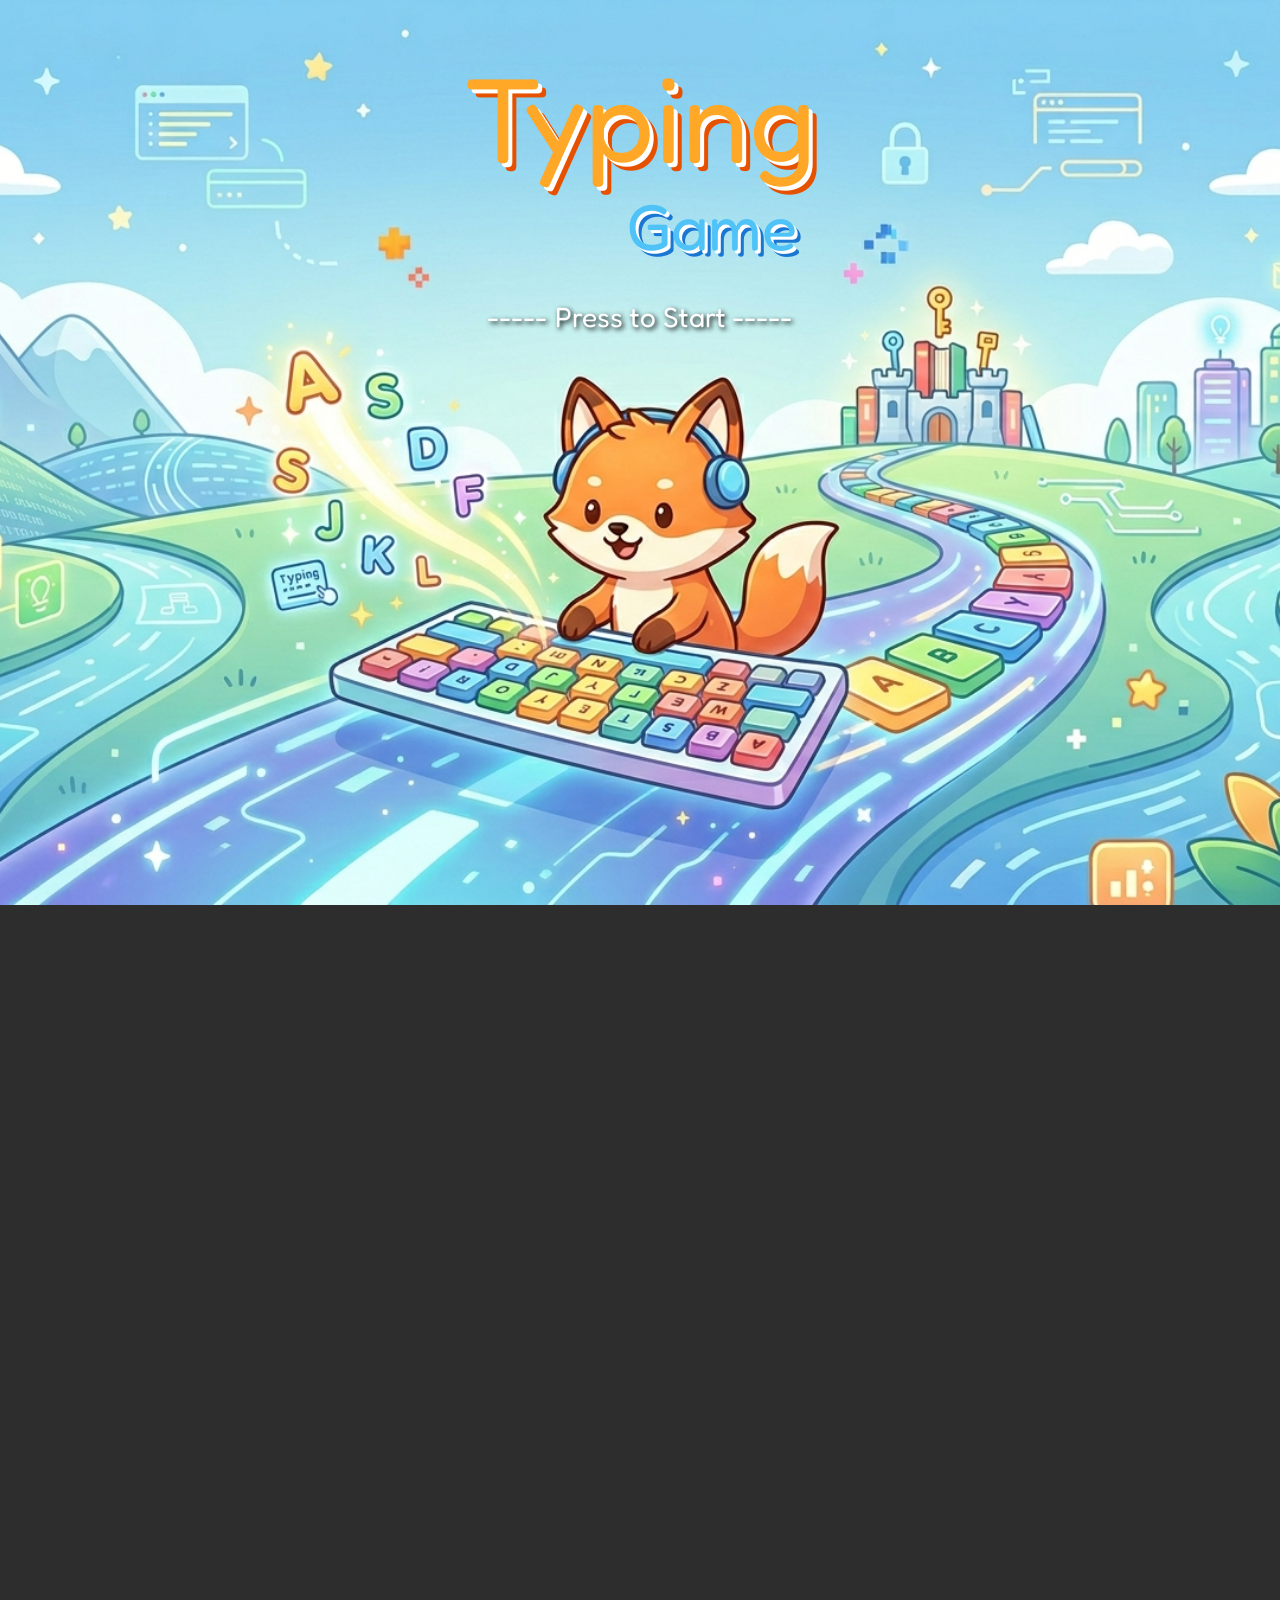
<file: index.html>
<!doctype html>
<html lang="en">
  <head>
    <meta charset="UTF-8" />
    <meta name="viewport" content="width=device-width, initial-scale=1.0" />
    <link
      href="https://fonts.googleapis.com/css2?family=Fredoka+One&display=swap"
      rel="stylesheet"
    />
    <link
      href="https://fonts.googleapis.com/css2?family=JetBrains+Mono&display=swap"
      rel="stylesheet"
    />
    <link
      href="https://fonts.googleapis.com/css2?family=Press+Start+2P&display=swap"
      rel="stylesheet"
    />
    <link
      href="https://fonts.googleapis.com/css2?family=Poppins:wght@400;600&display=swap"
      rel="stylesheet"
    />
    <link rel="stylesheet" href="typing_style.css" />
    <title>Typing Game</title>
  </head>
  <body>
    <div id="startScreen">
      <div class="title-wrapper">
        <div class="subtitle">Game</div>
        <div class="title">Typing</div>
      </div>
      <p id="PressStart">----- Press to Start -----</p>
    </div>
    <div id="gameScreen">
      <div class="card">
        <h1>Typing Game</h1>
        <p>🏆 High Score : <span id="highScore">0</span></p>
        <div id="timeBarContainer">
          <div id="timeBar"></div>
        </div>
        <div class="stats">
          <p>Score : <span id="score">0</span></p>
          <p>Time left : <span id="time">60</span></p>
        </div>
        <div>
          <p
            style="
              color: #00ffea;
              text-shadow: 0 0 5px #00ffea;
              font-size: 2rem;
              margin: 15px;
            "
          >
            <span id="combo">0</span>x
          </p>
        </div>
        <div id="word"></div>
        <input
          type="text"
          id="input"
          placeholder="Type the word here..."
          disabled
        />
      </div>
    </div>
    <script src="typing_sounds.js"></script>
    <!-- <script src="words.json"></script> -->
    <script src="typing_script.js"></script>
  </body>
</html>
</file>
<file: typing_style.css>
body {
  font-family: Arial, sans-serif;
  background-color: #2d2d2d;
  color: #fff;
  display: flex;
  flex-direction: column;
  align-items: center;
  justify-content: center;
  height: 100vh;
  margin: 0;
  overflow: hidden;
}
#startScreen {
  position: absolute;
  background-image: url("assets/cover_game.png");
  background-size: cover;
  background-position: center;

  display: flex;
  flex-direction: column;
  align-items: center;
  justify-content: flex-start;
  padding-top: 10px;

  height: 100vh;
  width: 100%;
  transition: transform 0.7s ease-in-out;
}
#startScreen.hide {
  transform: translateY(-100%); /* 🔥 เลื่อนขึ้น */
}
#gameScreen {
  position: absolute;
  transform: translateY(100%);

  background-image: url("assets/game_screen.png");
  background-size: cover;
  background-position: center;

  display: flex;
  /* flex-direction: column; */
  align-items: center;
  justify-content: center;
  opacity: 0;
  height: 100vh;
  width: 100%;
  transition: transform 0.7s ease-in-out;
}
#gameScreen.show {
  opacity: 1;
  transform: translateY(0); /* 🔥 เลื่อนขึ้นมาแทน */
}
.title-wrapper {
  position: relative;
  display: inline-block;
  margin-top: 40px;
}
.title {
  font-family: "Fredoka One", cursive;
  font-size: 120px;
  color: #ffa726;
  text-shadow:
    4px 4px 0 #ffffff,
    8px 8px 0 #e65100;
  margin-bottom: 40px;

  animation: bounce 2s infinite;
}
.subtitle {
  position: absolute;
  bottom: 0;
  right: 20px;

  font-family: "Fredoka One", cursive;
  font-size: 65px;
  color: #4fc3f7;
  text-shadow:
    3px 3px 0 #ffffff,
    6px 6px 0 #1976d2;
  margin-bottom: -35px;

  animation: bounce 2s infinite;
}
.card {
  background: rgba(140, 30, 204, 0.8);
  backdrop-filter: blur(8px);
  color: white;
  border: 3px solid #e9b2ff;
  border-radius: 20px;
  box-shadow:
    0 0 10px #e9b2ff,
    0 0 20px #e9b2ff,
    inset 0 0 10px rgba(0, 255, 224, 0.3);
  padding: 30px;
  width: 350px;
  display: flex;
  flex-direction: column;
  align-items: center;
  justify-content: center;
  transition: 0.3s;
}
h1 {
  font-family: "Press Start 2P", cursive;
  font-size: 30px;
  margin-bottom: 10px;
}
p {
  font-family: "Poppins", sans-serif;
  font-size: 1.4rem;
}
#word {
  font-family: "JetBrains Mono", monospace;
  font-size: 3.2rem;
  font-weight: bold;
  margin: 20px;
  padding: 10px 20px;
  border-radius: 5px;
  display: none;
}
#input {
  font-family: "JetBrains Mono", monospace;
  font-size: 1.5rem;
  padding: 10px;
  margin: 10px;
  border: none;
  border-radius: 5px;
  outline: none;
  display: none;
}
#PressStart {
  font-family: "Fredoka One", cursive;
  font-size: 28px;
  margin-top: 70px;
  color: #ffffff;
  text-shadow: 2px 2px 5px #000;
  animation: blink 1s infinite;
  cursor: pointer;
}
#PressStart:hover {
  color: #ffcc00;
}
.stats {
  display: flex;
  justify-content: space-between;
  width: 300px;
}
.stats p {
  color: #ff3cac;
  text-shadow: 0 0 5px #ff3cac;
  font-size: 1.5rem;
  font-weight: bold;
}
#timeBarContainer {
  width: 300px;
  height: 18px;
  background: #444;
  border-radius: 8px;
  margin: 15px 0;
  display: none;
  overflow: hidden;
  /* direction: LTR;  ค่าเริ่มต้นอยู่แล้วไม่ต้อง set*/
}
#timeBar {
  width: 100%;
  height: 100%;
  background: green;
  border-radius: 8px;
  transition:
    width 0.2s linear,
    background-color 0.3s ease;
  left: 0;
}
@keyframes bounce {
  0% {
    transform: scale(1);
  }
  50% {
    transform: scale(1.1);
  }
  100% {
    transform: scale(1);
  }
}
@keyframes shake {
  0% {
    transform: translateX(0px);
  }
  100% {
    transform: translateX(0px);
  }
}
@keyframes blink {
  0%,
  100% {
    opacity: 1;
  }
  50% {
    opacity: 0.3;
  }
}
</file>
